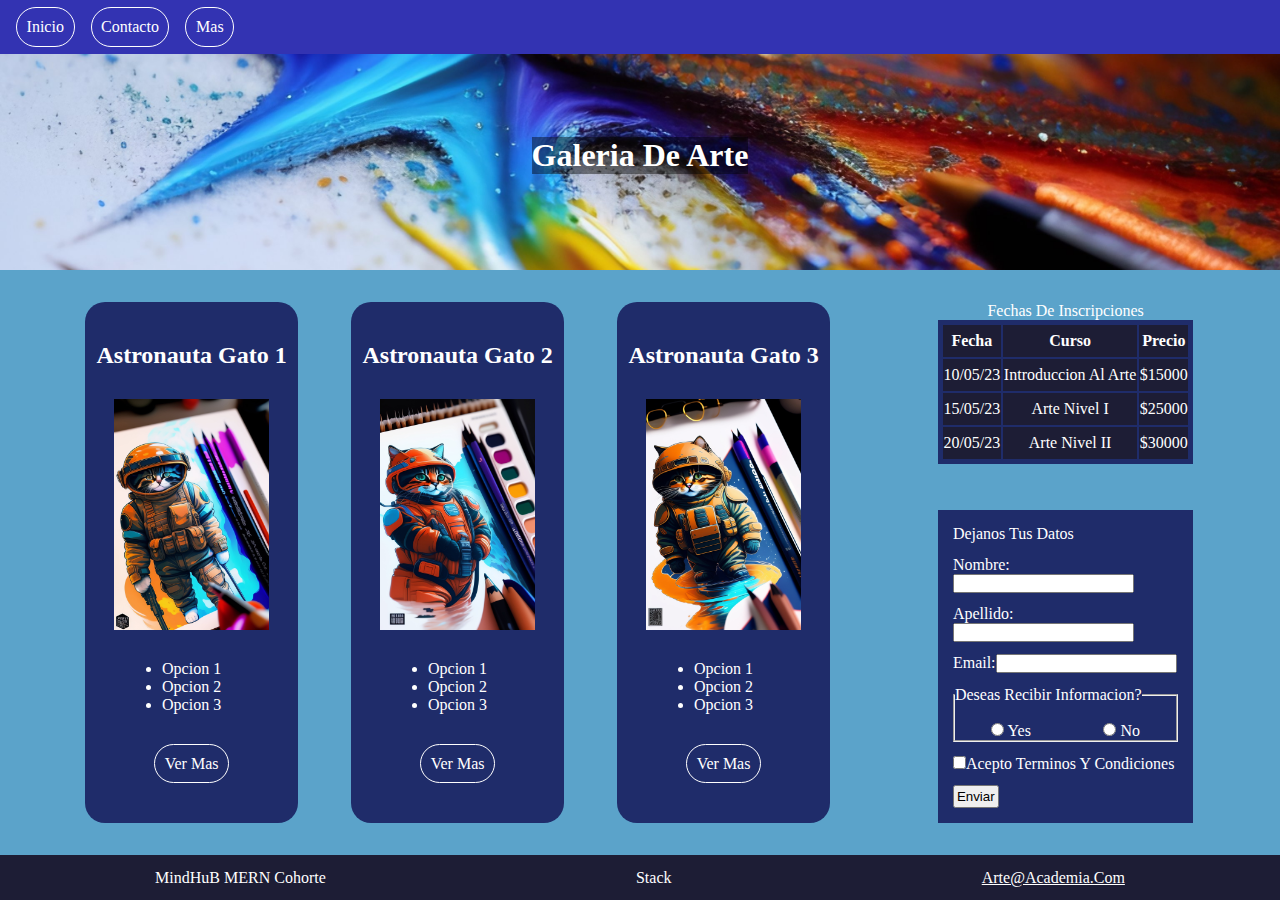
<file: practica2s/index.html>
<!DOCTYPE html>
<html lang="en">

<head>
    <meta charset="UTF-8">
    <meta http-equiv="X-UA-Compatible" content="IE=edge">
    <meta name="viewport" content="width=device-width, initial-scale=1.0">
    <title>Gatos</title>
    <link rel="shortcut icon" href="./assets/cat.png" type="image/x-icon">
    <link rel="stylesheet" href="./style.css">
</head>

<body>
    <header>
        <nav>
            <a href="">inicio</a>
            <a href="">contacto</a>
            <a href="">mas</a>
        </nav>
        <h1>Galeria de arte</h1>
    </header>
    <main>
        <div class="div-1">
            <section class="section">
                <h2>astronauta gato 1</h2>
                <img src="./assets/gato-uno.jpeg" alt="gato-1">
                <ul>
                    <li>opcion 1</li>
                    <li>opcion 2</li>
                    <li>opcion 3</li>
                </ul>
                <a href="#">ver mas</a>
            </section>
            <section class="section">
                <h2>astronauta gato 2</h2>
                <img src="./assets/gato-dos.jpeg" alt="gato-2">
                <ul>
                    <li>opcion 1</li>
                    <li>opcion 2</li>
                    <li>opcion 3</li>
                </ul>
                <a href="#">ver mas</a>
            </section>
            <section class="section">
                <h2>astronauta gato 3</h2>
                <img src="./assets/gato-tres.jpeg" alt="gato-3">
                <ul>
                    <li>opcion 1</li>
                    <li>opcion 2</li>
                    <li>opcion 3</li>
                </ul>
                <a href="#">ver mas</a>
            </section>
        </div>
        <div class="div-2">
            <table>
                <caption>fechas de inscripciones</caption>
                <thead>
                    <tr>
                        <th>fecha</th>
                        <th>curso</th>
                        <th>precio</th>
                    </tr>
                </thead>
                <tbody>
                    <tr>
                        <td>10/05/23</td>
                        <td>introduccion al arte</td>
                        <td>$15000</td>
                    </tr>
                    <tr>
                        <td>15/05/23</td>
                        <td>arte nivel I</td>
                        <td>$25000</td>
                    </tr>
                    <tr>
                        <td>20/05/23</td>
                        <td>arte nivel II</td>
                        <td>$30000</td>
                    </tr>
                </tbody>

            </table>
            <form action="./showData.html">
                <p>dejanos tus datos</p>
                <label for="">nombre:<input type="text"></label>
                <label for="">apellido:<input type="text"></label>
                <label for="">email:<input type="text"></label>
                <fieldset>
                    <legend>deseas recibir informacion?</legend>
                    <label for="yes"> <input type="radio" name="question" id="yes" value="YES"> yes</label>
                    <label for="no"> <input type="radio" name="questions" id="no" value="NO"> no</label>
                </fieldset>
                <label for=""><input type="checkbox" name="" id="">acepto terminos y condiciones </label>
                <input type="submit" value="enviar" id="send">
            </form>
        </div>
    </main>
    <footer>
        <p>MindHuB MERN cohorte</p>
        <p>Stack</p>
        <a href="mailto:arte@academia.com"> arte@academia.com</a>
    </footer>
</body>

</html>
</file>
<file: practica2s/style.css>
* {
  box-sizing: border-box;
  margin: 0;
  padding: 0;
  text-transform: capitalize;
  color: rgb(255, 255, 255);
}
header {
  height: 30vh;
  background: url("./assets/color.jpeg");
  background-size: cover;
  background-repeat: no-repeat;
  background-position: center;
  display: flex;
  flex-direction: column;
  justify-content: space-between;
  align-items: center;
}
header nav {
  width: 100%;
  height: 20%;
  display: flex;
  align-items: center;
  background-color: rgb(51, 51, 178);
}
header nav a {
  border: white solid 1px;
  border-radius: 25px;
  margin-left: 1rem;
  padding: 0.6rem;
  text-decoration: none;
}
header h1 {
  background-color: rgba(0, 0, 0, 0.426);
  margin-bottom: 6rem;
}
main {
  background-color: #4496c2df;
  display: flex;
  min-height: 65vh;
  padding: 2rem;
}

.div-1 {
  display: flex;
  width: 70%;
  justify-content: space-evenly;
}

.section {
  width: 25%;
  display: flex;
  flex-direction: column;
  align-items: center;
  justify-content: space-evenly;
  padding: 10px;
  background-color: rgb(31, 44, 106);

  border-radius: 20px;

}
.section img {
  width: 80%;
  height: fit-content;
}
.section a {
  border: white solid 1px;
  border-radius: 25px;
  padding: 0.6rem;
  text-decoration: none;
}
.div-2 {
  display: flex;
  flex-direction: column;
  align-items: center;
  justify-content: space-between;
  width: 30%;
}
table {
  width: 70%;
  text-align: center;
  border: rgb(31, 44, 106) solid 3px;
  background-color: rgb(31, 44, 106);
  margin-bottom: 0.4rem;
}

tr,
th,
td {
  border-collapse: collapse;
  background-color: rgb(29, 29, 53);
  height: 2rem;
}

form {
  width: 70%;
  height: 60%;
  display: flex;
  flex-direction: column;
  padding: 15px;
  justify-content: space-between;
  background-color: rgb(31, 44, 106);
}
form fieldset {
  height: 20%;
  display: flex;
  justify-content: space-around;
  align-items: flex-end;
}
#send {
  width: fit-content;
  padding: 2px;
  color: black;
}

footer {
  height: 5vh;
  display: flex;
  justify-content: space-around;
  align-items: center;
  background-color: rgb(29, 29, 53);
}

@media (max-width: 768px) {
  header {
    display: flex;
    flex-direction: row;
    align-items: first baseline;
    padding: 2px;
  }
  header nav {
    width: 100%;
    height: 20%;
    display: flex;
    flex-direction: column;
    align-items: flex-start;
    background: none;
  }
  header nav a {
    margin-top: 1rem;
    padding: 0.6rem;
    text-decoration: none;
  }
  header h1{
    margin: 3rem;
    display: flex;
    align-self: center;
    background: none;
  }
  main{
    display: flex;
    flex-direction: column;
    align-items: center;
    padding: 0;
  }
  .div-1 {
    display: flex;
    flex-direction: column;
    align-items: center;
  }
  .section{
    width: 100%;
    height: fit-content;
    border-radius: 20px;
    margin: 1rem;
  }
  .section img {
    margin: 1rem;
  }
.section a{
    margin: 1rem;
}
.div-2{
    width: 70%;
}
form{
    width: 100%;
    height: 50vh;
    margin: 1rem;
    border-radius: 20px;
}
table {
    border-radius: 10px;
    width: 100%;

}
 footer{
    height: fit-content;
    flex-direction: column;
    padding: 1rem;
 }
 footer p {
    margin: 1rem;
 }

}
</file>
